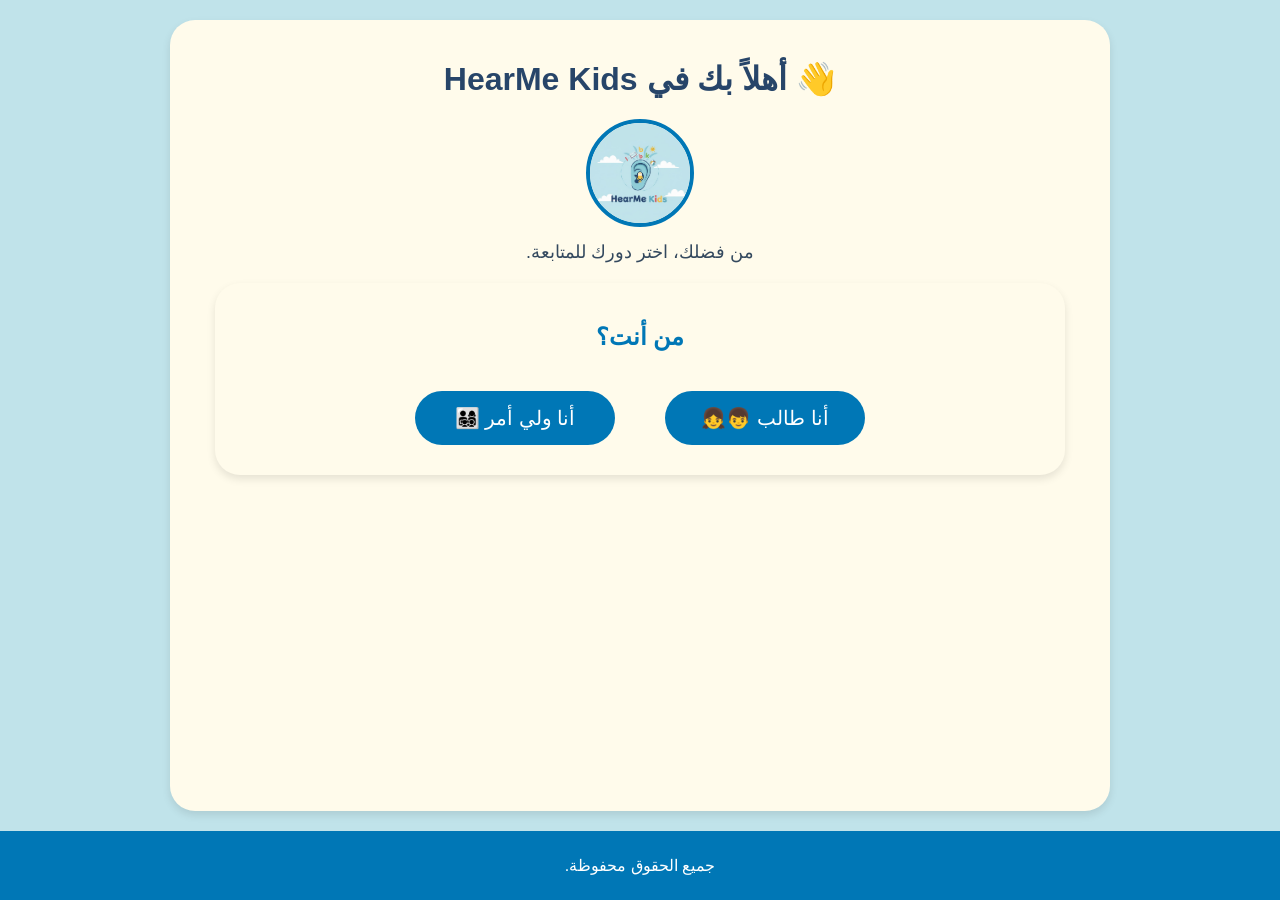
<file: index.html>
<!doctype html>
<html lang="ar" dir="rtl">
<head>
  <meta charset="utf-8">
  <meta name="viewport" content="width=device-width,initial-scale=1">
  <title>الرئيسية - HearMe Kids</title>
  <link rel="stylesheet" href="style.css">
</head>
<body>
  <aside class="sidebar" id="sidebar">
    <div class="sidebar-header"><h3>القائمة</h3></div>
    <nav>
      <a href="#">الرئيسية</a>
      <a href="#">مستوياتي</a>
      <a href="#">الإعدادات</a>
    </nav>
  </aside>

  <nav class="sidebar">
    <div class="sidebar-header">HearMe Kids</div>
    <a href="main.html" class="sidebar-item">🏠 الرئيسية</a>
    <a href="coins.html" class="sidebar-item">💰 الكوينز</a>
    <hr class="sidebar-separator">
    <div class="sidebar-group-title">👤 إدارة الحسابات</div>
    <a href="account_switcher.html" class="sidebar-item">👨‍👩‍👧‍👦 تبديل الأبناء</a>
    <a href="#" id="parent-login-link" class="sidebar-item">🔑 دخول الولي</a>
    <a href="settings.html" class="sidebar-item">⚙️ الإعدادات</a>
    <hr class="sidebar-separator">
    <a href="#" id="logout-student-link" class="sidebar-item logout-btn">🚪 تسجيل خروج الطالب</a>
  </nav>

  <main class="page-wrapper" id="content">
    <h1>مرحباً بك في صفحة الرئيسية!</h1>
    <img src="logo.jpg" alt="وصف للصورة" class="logo-container">
    <p>تم تسجيل الدخول بنجاح. يمكنك استخدام القائمة الجانبية للتنقل.</p>

    <section>
      <h2>ابدأ اللعب</h2>
      <a href="game.html"><button>ابدأ التحدي</button></a>
    </section>

    <footer>
      <p>© 2025 HearMe Kids. جميع الحقوق محفوظة.</p>
    </footer>
  </main>

  <script src="script.js"></script>
  <script src="sounds.js"></script>
</body>
</html>
</file>
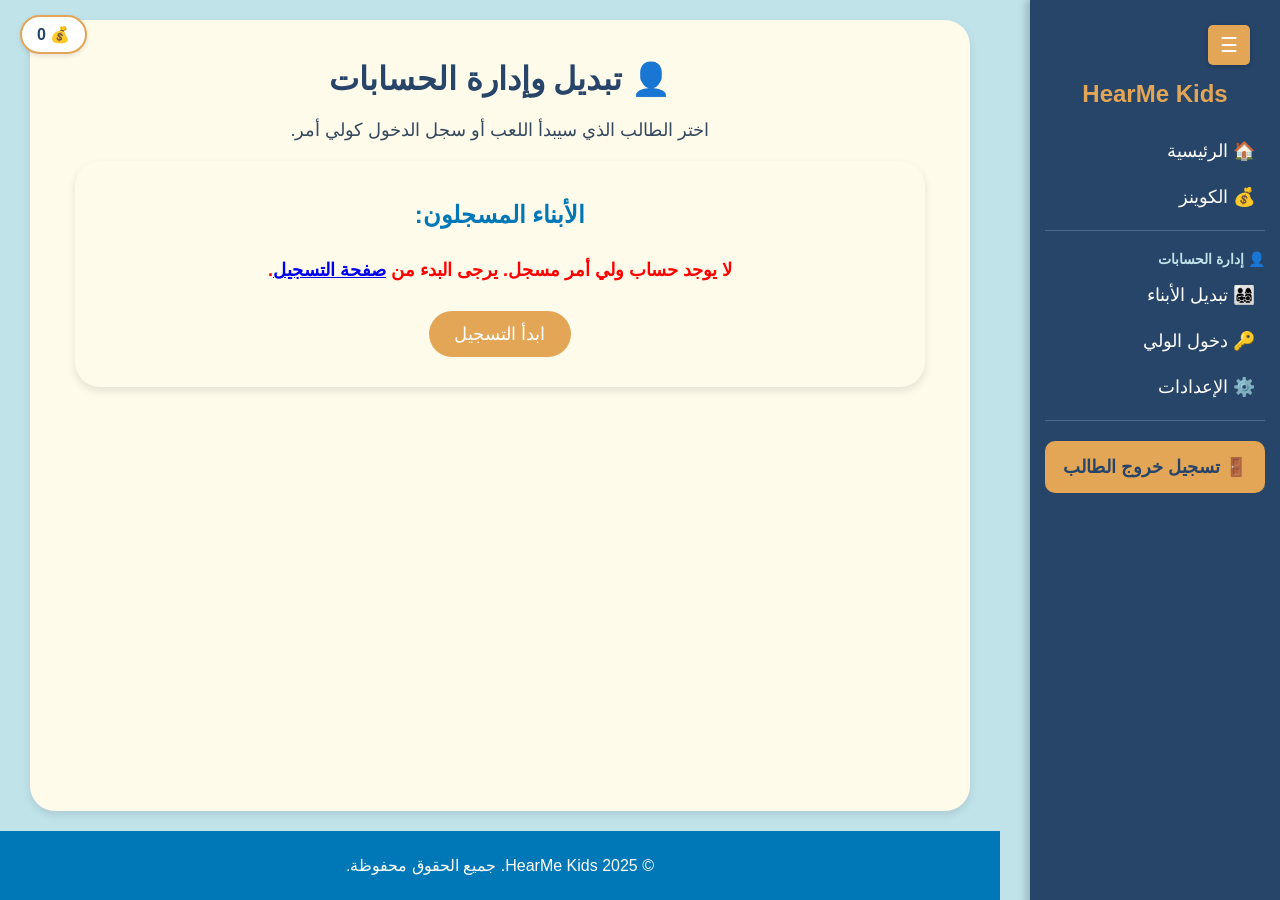
<file: account_switcher.html>
<!DOCTYPE html>
<html lang="ar">
<head>
    <meta charset="UTF-8">
    <meta name="viewport" content="width=device-width, initial-scale=1.0">
    <title>تبديل الحسابات - HearMe Kids</title>
    <link rel="stylesheet" href="style.css">
</head>
<body>
    

    <nav class="sidebar">
        <div class="sidebar-header">HearMe Kids</div>
        <a href="main.html" class="sidebar-item">🏠 الرئيسية</a>
        <a href="coins.html" class="sidebar-item">💰 الكوينز</a>
        
        <hr class="sidebar-separator">
        
        <div class="sidebar-group-title">👤 إدارة الحسابات</div>
        <a href="account_switcher.html" class="sidebar-item">👨‍👩‍👧‍👦 تبديل الأبناء</a> 
        <a href="#" id="parent-login-link" class="sidebar-item">🔑 دخول الولي</a> 
        <a href="settings.html" class="sidebar-item">⚙️ الإعدادات</a> 
        
        <hr class="sidebar-separator">
        
        <a href="#" id="logout-student-link" class="sidebar-item logout-btn">🚪 تسجيل خروج الطالب</a> 

    </nav>

    <div class="page-wrapper">
        <main>
            <h1>👤 تبديل وإدارة الحسابات</h1>
            <p>اختر الطالب الذي سيبدأ اللعب أو سجل الدخول كولي أمر.</p>

            <section>
                <h2>الأبناء المسجلون:</h2>
                <div id="student-list" class="grid-list">
                    <p id="loading-msg">جاري تحميل بيانات الأبناء...</p>
                </div>
                <button id="add-student-btn" onclick="window.location.href='login.html'" style="margin-top: 20px;">+ إضافة طالب جديد</button>
            </section>

            <section id="parent-login-area" class="hidden" style="border: 2px solid #0077b6; padding: 20px; border-radius: 15px;">
                <h2>🔐 الدخول كولي أمر</h2>
                <p>لإدارة الحسابات أو مسح البيانات، يرجى إدخال كلمة المرور الأبوية.</p>
                <form id="parent-login-form">
                    <div class="field" style="max-width: 300px; margin: 20px auto;">
                        <label for="parent-pass-input">كلمة المرور الأبوية</label>
                        <input type="password" id="parent-pass-input" required>
                    </div>
                    <button type="submit">تسجيل الدخول</button>
                    <p id="login-error-msg" style="color: red; margin-top: 10px;"></p>
                </form>
            </section>
            
        </main>

        <footer>
            <p>© 2025 HearMe Kids. جميع الحقوق محفوظة.</p>
        </footer>
    </div>

    <script src="script.js"></script> 
    <script src="account_switcher.js"></script>
    <script src="sounds.js"></script>
 
</body>
</html>
</file>
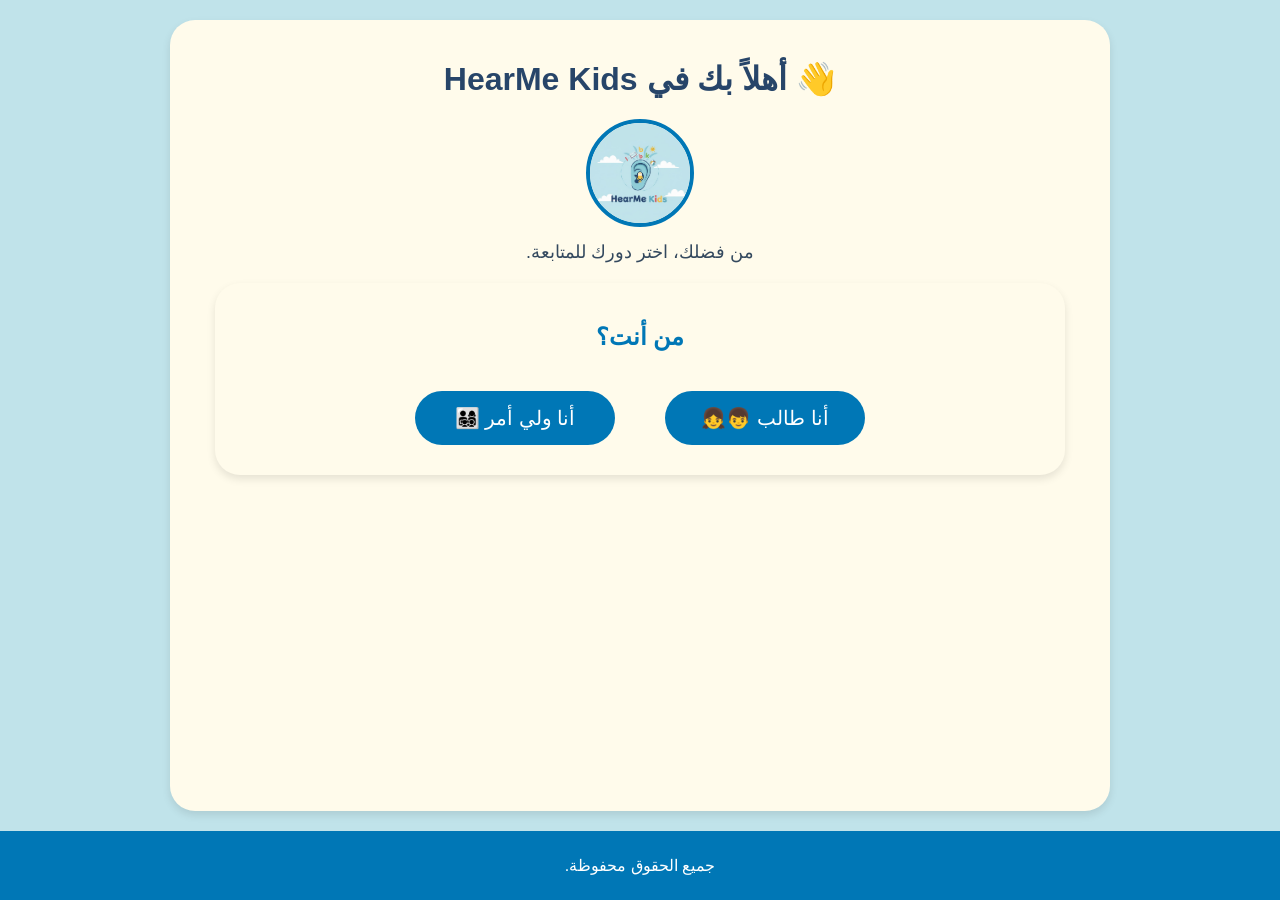
<file: coins.html>
<!DOCTYPE html>
<html lang="ar">
<head>
    <meta charset="UTF-8">
    <meta name="viewport" content="width=device-width, initial-scale=1.0">
    <title>محفظة الكوينز - HearMe Kids</title>
    <link rel="stylesheet" href="style.css">
    <link href="https://fonts.googleapis.com/css2?family=Cairo:wght@400;700&display=swap" rel="stylesheet">
</head>
<body>
    

    <nav class="sidebar">
        <div class="sidebar-header">HearMe Kids</div>
        <a href="main.html" class="sidebar-item">🏠 الرئيسية</a>
        <a href="coins.html" class="sidebar-item">💰 الكوينز</a>
        
        <hr class="sidebar-separator">
        
        <div class="sidebar-group-title">👤 إدارة الحسابات</div>
        <a href="account_switcher.html" class="sidebar-item">👨‍👩‍👧‍👦 تبديل الأبناء</a> 
        <a href="#" id="parent-login-link" class="sidebar-item">🔑 دخول الولي</a> 
        <a href="settings.html" class="sidebar-item">⚙️ الإعدادات</a> 
        
        <hr class="sidebar-separator">
        
        <a href="#" id="logout-student-link" class="sidebar-item logout-btn">🚪 تسجيل خروج الطالب</a> 
    </nav>

    <div class="page-wrapper">
        <main>
            <h1>💰 رصيد المكافآت</h1>
            <p>مرحباً يا بطل/ة <span id="student-name-header" style="color: #274569; font-weight: bold;"></span>!</p>

            <section style="background: linear-gradient(135deg, #FFF9E1 0%, #FFEFBA 100%); border: 3px solid #E3A656;">
                <h2 style="color: #274569;">رصيدك الحالي هو:</h2>
                <div style="font-size: 60px; margin: 20px 0;">
                    ⭐ <span id="total-coins">0</span>
                </div>
                <p>كلما تعلمت كلمات أكثر، زادت نجومك!</p>
            </section>

            <section>
                <h2>📚 كلمات قمت بجمعها</h2>
                <p style="font-size: 14px; color: #666;">اضغط على زر "اسمع" لمراجعة نطق الكلمة</p>
                
                <div id="words-container" class="grid-list" style="margin-top: 20px;">
                    <p id="empty-msg" class="hidden">لا يوجد كلمات في حقيبتك بعد، ابدأ اللعب الآن!</p>
                </div>
            </section>
        </main>

        <footer>
            <p>© 2025 HearMe Kids - رحلة تعلم ممتعة</p>
        </footer>
    </div>

    <script src="script.js"></script>
    <script src="coins.js"></script>
    <script src="sounds.js"></script>

</body>
</html>
</file>
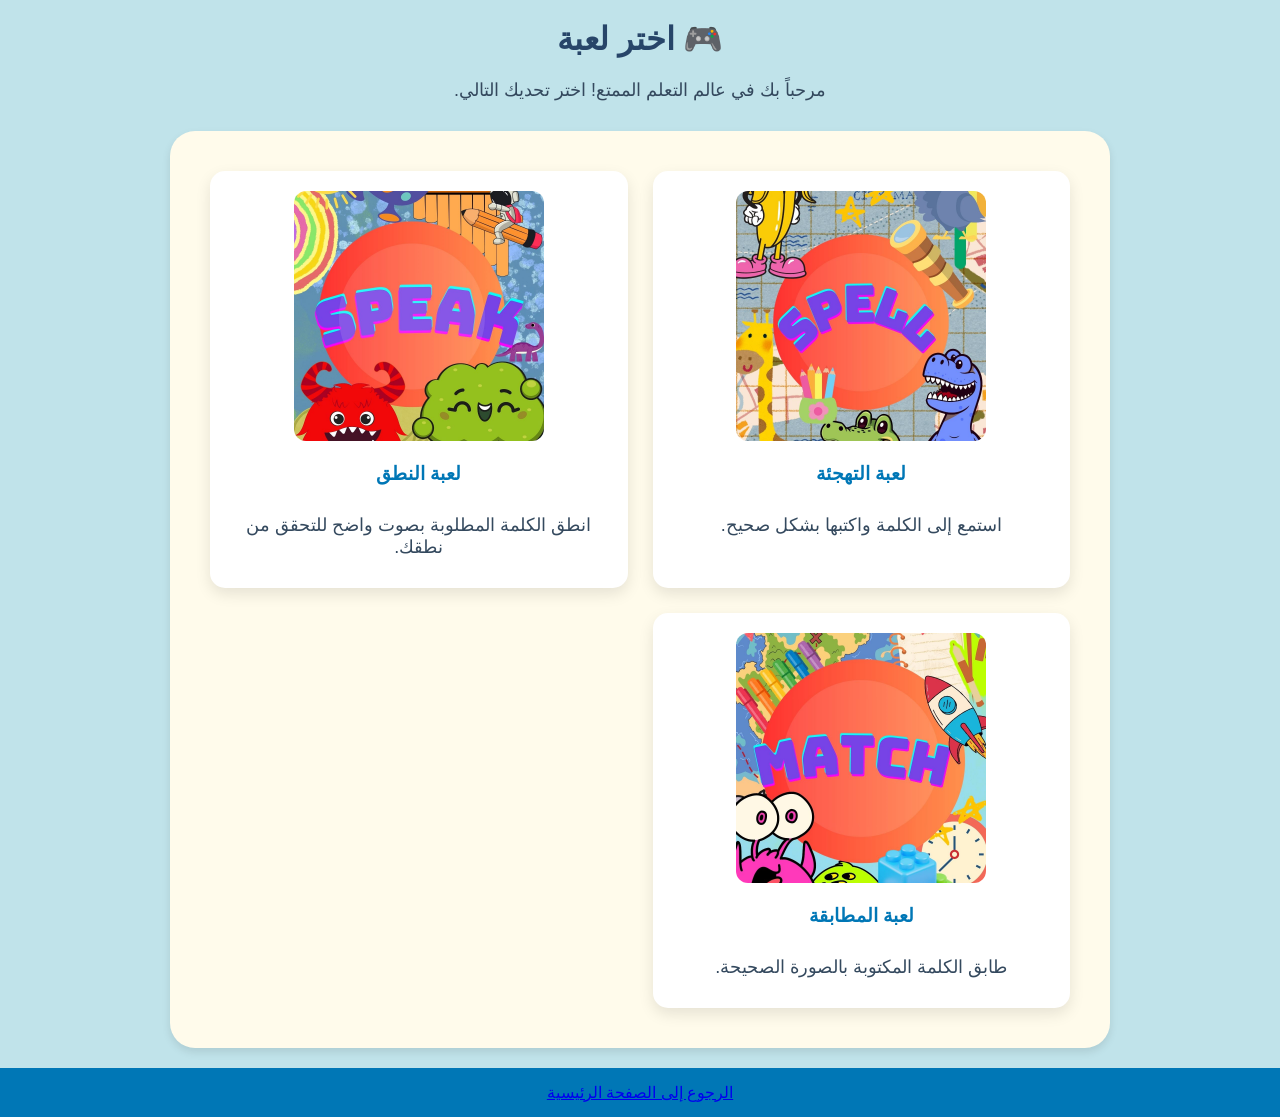
<file: game.html>
<!DOCTYPE html>
<html lang="ar">
<head>
    <meta charset="UTF-8">
    <meta name="viewport" content="width=device-width, initial-scale=1.0">
    <title>قائمة الألعاب - HearMe Kids</title>
    <link rel="stylesheet" href="style.css">
    <style>
        .game-grid {
            display: grid;
            grid-template-columns: repeat(auto-fit, minmax(280px, 1fr));
            gap: 25px;
            padding: 20px;
        }
        .game-card {
            background-color: #ffffff;
            border-radius: 15px;
            padding: 20px;
            box-shadow: 0 6px 15px rgba(0, 0, 0, 0.1);
            transition: transform 0.3s;
            text-decoration: none;
            color: #34495e;
            display: flex;
            flex-direction: column;
            align-items: center;
        }
        .game-card:hover {
            transform: translateY(-5px);
            box-shadow: 0 10px 20px rgba(0, 0, 0, 0.2);
        }
        .game-card h3 {
            color: #0077b6;
            margin-top: 10px;
        }
        .game-icon {
            font-size: 40px;
            margin-bottom: 5px;
        }
    </style>
</head>
<body>
    

    <header>
        <h1>🎮 اختر لعبة</h1>
        <p>مرحباً بك في عالم التعلم الممتع! اختر تحديك التالي.</p>
    </header>

    <main>
        <div class="game-grid">
            
            <a href="spelling.html" class="game-card">
    <img src="spell.jpg" class="game-image">
    <h3>لعبة التهجئة</h3>
    <p>استمع إلى الكلمة واكتبها بشكل صحيح.</p>
</a>

            
            <a href="speak.html" class="game-card">
    <img src="speak.jpg" class="game-image">
    <h3>لعبة النطق</h3>
    <p>انطق الكلمة المطلوبة بصوت واضح للتحقق من نطقك.</p>
</a>

            
            <a href="match.html" class="game-card">
    <img src="match.jpg" class="game-image">
    <h3>لعبة المطابقة</h3>
    <p>طابق الكلمة المكتوبة بالصورة الصحيحة.</p>
</a>


            </div>
    </main>

    <footer>
        <a href="main.html">الرجوع إلى الصفحة الرئيسية</a>
    </footer>
  <script src="sounds.js"></script>

</body>
</html>
</file>
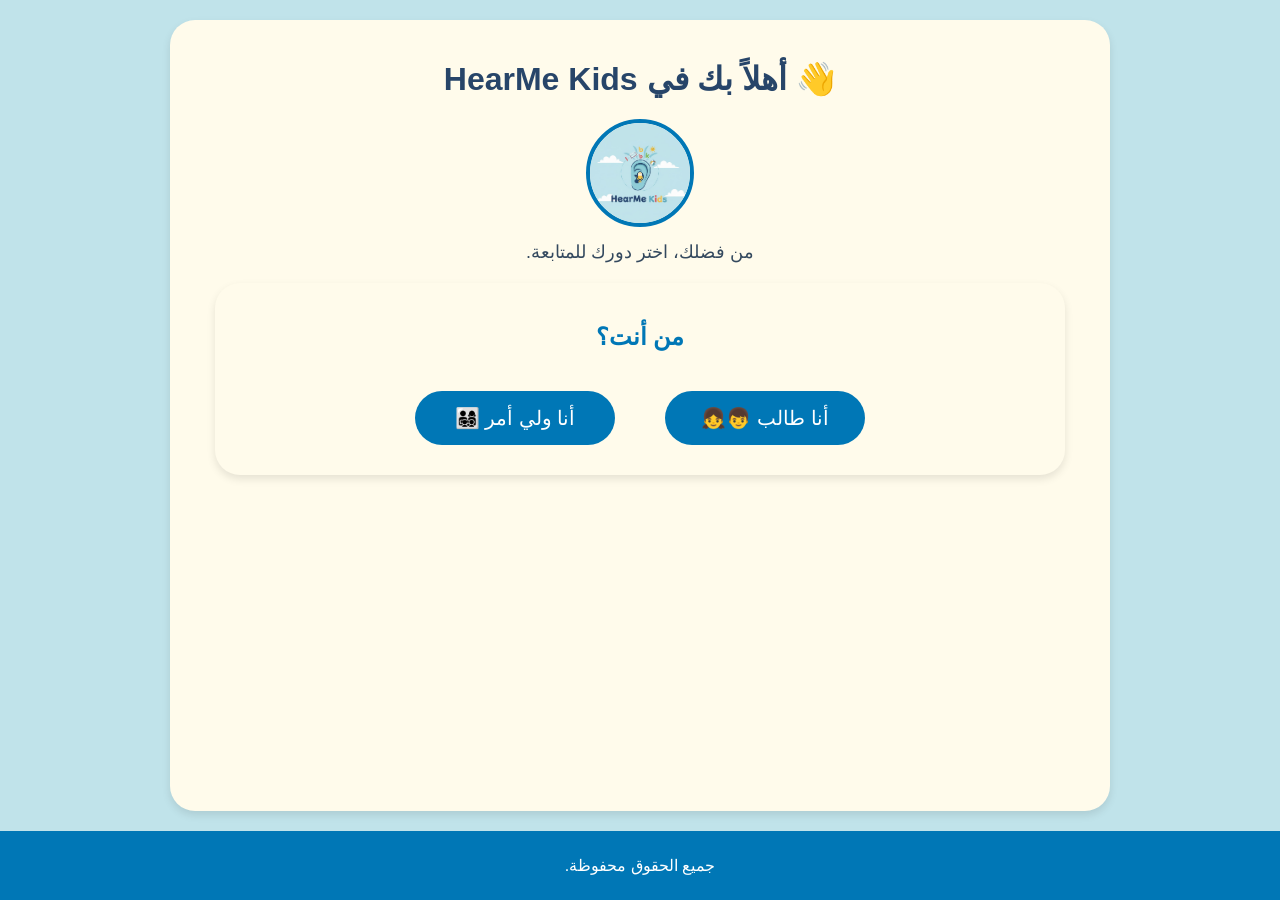
<file: login.html>
<!DOCTYPE html>
<html lang="ar">
<head>
    <meta charset="UTF-8">
    <meta name="viewport" content="width=device-width, initial-scale=1.0">
    <title>تسجيل الدخول - HearMe Kids</title>
    <link rel="stylesheet" href="style.css">
</head>
<body>
    

    <main id="login-container">
        <h1>👋 أهلاً بك في HearMe Kids</h1>

        <img 
    src="logo.jpg" 
    alt="logan image" 
    class="avatar-image">
        <p>من فضلك، اختر دورك للمتابعة.</p>

        <section id="role-selection" class="login-screen">
            <h2>من أنت؟</h2>
            <div class="selection-buttons">
                <button id="student-btn" class="role-btn">أنا طالب 👦👧</button>
                <button id="parent-btn" class="role-btn">أنا ولي أمر 👨‍👩‍👧‍👦</button>
            </div>
        </section>

        <section id="student-message" class="login-screen hidden">
            <h2 style="color: #E3A656;">💡 ملاحظة هامة!</h2>
            <p style="font-size: 20px; font-weight: bold;">
                من فضلك، اطلب من أحد الوالدين أو ولي الأمر إعداد حساب لك على HearMe Kids.
            </p>
            <p>
                هذا يضمن لك تجربة تعليمية آمنة ومناسبة لسنك.
            </p>
            <button id="back-from-student-btn" class="btn-secondary" style="margin-top: 20px;">
                ↩️ الرجوع لاختيار الدور
            </button>
        </section>

        <section id="parent-form" class="login-screen hidden">
            <h2>أهلاً بك أيها الوالد/الولي 👋</h2>
            <p>قبل السماح لطفلك باستكشاف عالم هيرمي كيدز الممتع، **يرجى ملء البيانات التالية لإعداد حساب**.</p>
            
            <form id="parent-registration-form">
                <div class="field">
                    <label for="parent-name">اسم الولي (للتذكير)</label>
                    <input type="text" id="parent-name" name="parent-name" placeholder="مثال: أحمد" required>
                </div>
                <div class="field">
                    <label for="parent-email">البريد الإلكتروني (اختياري)</label>
                    <input type="email" id="parent-email" name="parent-email" placeholder="لإرسال التقارير (اختياري)">
                </div>
                <div class="field">
                    <label for="parent-password">كلمة مرور الأمان (للقفل الأبوي)</label>
                    <input type="password" id="parent-password" name="parent-password" placeholder="اختر كلمة مرور قوية" required minlength="4">
                </div>
                
                <button type="submit" id="parent-next-btn" style="margin-top: 25px;">
                    التالي (التحقق من العمر)
                </button>
            </form>
            <button id="back-from-parent-form-btn" class="btn-secondary" style="margin-top: 15px;">
                ↩️ الرجوع لاختيار الدور
            </button>
        </section>

        <section id="parent-verification" class="login-screen hidden">
            <h2>مرحباً! التحقق الأبوي</h2>
            <p style="font-size: 18px;">
                يرجى إدخال **سنة ميلادك** (الوالد/الولي) للتحقق من أنك شخص بالغ.
            </p>
            
            <form id="verification-form">
                <div class="field" style="max-width: 300px; margin: 20px auto;">
                    <label for="birth-year">سنة الميلاد (مثال: 1985)</label>
                    <input type="number" id="birth-year" name="birth-year" required min="1900" max="2015">
                </div>
                
                <button type="submit" id="verify-btn">
                    تأكيد
                </button>
            </form>
            <button id="back-from-verification-btn" class="btn-secondary" style="margin-top: 15px;">
                ↩️ العودة
            </button>
        </section>

        <section id="features-video" class="login-screen hidden">
            <h2>شاهد ما ينتظر طفلك! 🚀</h2>
            <p>قبل إعداد الحساب، شاهد هذا الفيديو القصير لترى أهم المميزات التعليمية التي سيستفيد منها طفلك:</p>
            
            <video
  controls
  style="
    width:100%;
    max-width:560px;
    border-radius:12px;
    box-shadow:0 10px 25px rgba(0,0,0,.15);
  ">
  <source src="arbicvideo.mp4" type="video/mp4">
</video>
            
            <p style="font-weight: bold; margin-top: 30px;">هل أنت جاهز للبدء وإعداد حساب لطفلك؟</p>
            
            <div class="actions">
                <button id="continue-btn" class="role-btn">أكمل الإعداد (التالي)</button>
                <button id="back-from-video-btn" class="btn-secondary">↩️ الرجوع (لا أرغب الآن)</button>
            </div>
        </section>


        <section id="student-details" class="login-screen hidden">
            <h2>إعداد حساب الطالب</h2>
            <p>من فضلك أدخل بيانات طفلك لتخصيص تجربته التعليمية:</p>
            
            <form id="student-details-form">
                <div class="field">
                    <label for="student-name">اسم الطالب/ة (سيظهر له)</label>
                    <input type="text" id="student-name" name="student-name" placeholder="مثال: سارة" required>
                </div>
                <div class="field">
                    <label for="student-age">العمر (بالسنوات)</label>
                    <input type="number" id="student-age" name="student-age" placeholder="مثال: 8" required min="3" max="14">
                </div>
                <div class="field">
                    <label for="student-grade">الصف الدراسي (اختياري)</label>
                    <select id="student-grade" name="student-grade">
                        <option value="">غير محدد</option>
                        <option value="kg1">روضة 1</option>
                        <option value="kg2">روضة 2</option>
                        <option value="grade1">الصف الأول</option>
                        <option value="grade2">الصف الثاني</option>
                        <option value="grade3">الصف الثالث</option>
                        <option value="grade4">الصف الرابع</option>
                        <option value="grade5">الصف الخامس</option>
                        <option value="grade6">الصف السادس</option>
                        <option value="middle">المرحلة الإعدادية</option>
                    </select>
                </div>
                
                <button type="submit" id="finish-registration-btn" style="margin-top: 25px;">
                    ابدأ اللعب الآن! 🎉
                </button>
            </form>
            <button id="back-from-student-details-btn" class="btn-secondary" style="margin-top: 15px;">
                ↩️ العودة للفيديو
            </button>
        </section>


    </main>

    <footer>
        <p>جميع الحقوق محفوظة.</p>
    </footer>
    
    <script src="logan.js"></script>
    <script src="sounds.js"></script>

</body>
</html>
</file>
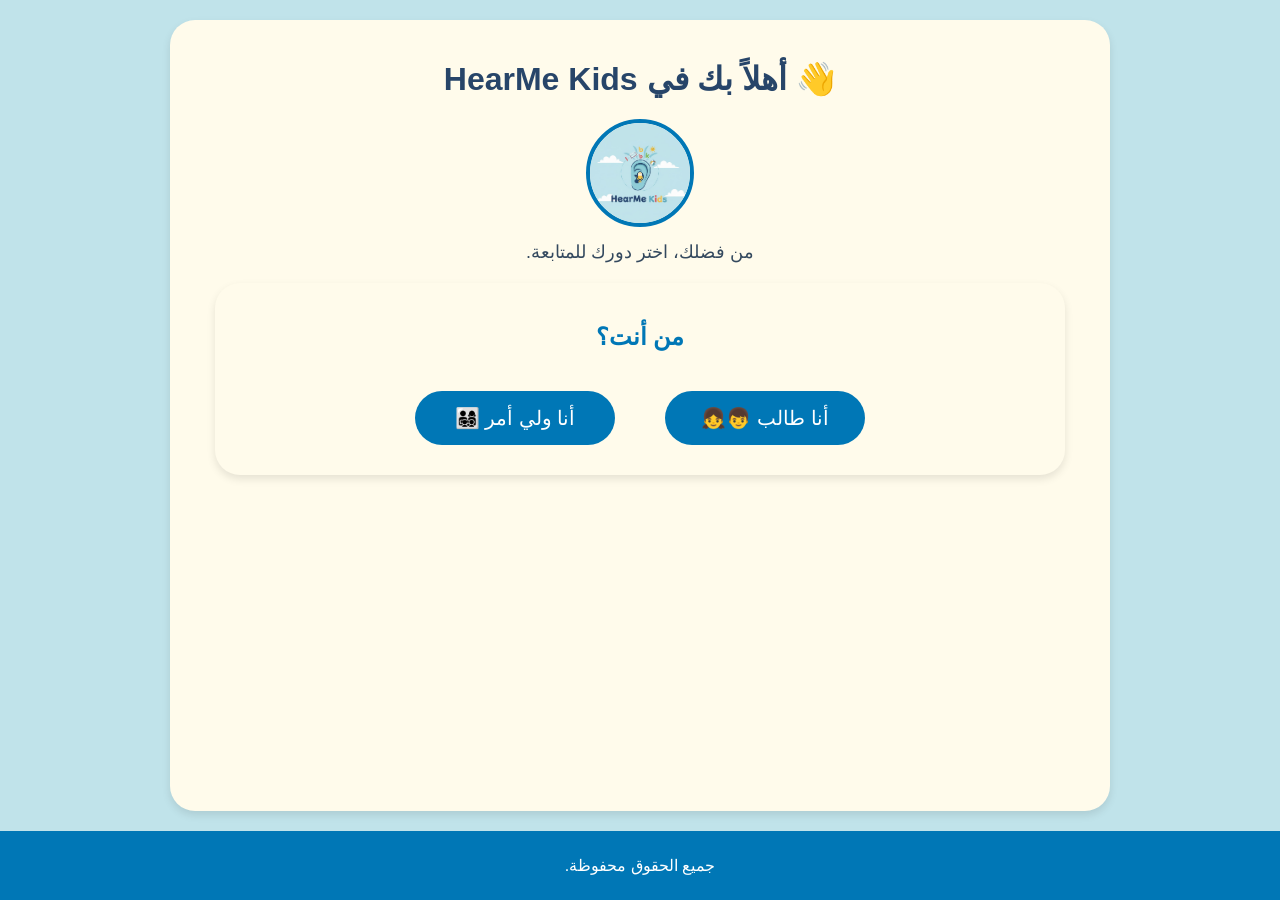
<file: main.html>
<!DOCTYPE html>
<html lang="ar">
<head>
    <meta charset="UTF-8">
    <meta name="viewport" content="width=device-width, initial-scale=1.0">
    <title>الرئيسية - HearMe Kids</title>
    <link rel="stylesheet" href="style.css">
</head>
<body>
    

    
    <!-- تأكد أن العنصر هنا هو nav وليس aside -->
    <nav class="sidebar">
        <div class="sidebar-header">HearMe Kids</div>
        <a href="main.html" class="sidebar-item">🏠 الرئيسية</a>
        <a href="coins.html" class="sidebar-item">💰 الكوينز</a>
        
        <hr class="sidebar-separator">
        
        <div class="sidebar-group-title">👤 إدارة الحسابات</div>
        <a href="account_switcher.html" class="sidebar-item">👨‍👩‍👧‍👦 تبديل الأبناء</a> 
        <a href="#" id="parent-login-link" class="sidebar-item">🔑 دخول الولي</a> 
        <a href="settings.html" class="sidebar-item">⚙️ الإعدادات</a> 
        
        <hr class="sidebar-separator">
        
        <a href="#" id="logout-student-link" class="sidebar-item logout-btn">🚪 تسجيل خروج الطالب</a> 

    </nav>
    
    <div class="page-wrapper">
        <main>
            <h1>مرحباً بك في صفحة الرئيسية!</h1>
            <img src="logo.jpg" alt="وصف للصورة" class="logo-container">
            <p>تم تسجيل الدخول بنجاح. يمكنك استخدام القائمة الجانبية للتنقل.</p>
            
            <section>
                <h2>ابدأ اللعب</h2>
                <a href="game.html"><button>ابدأ التحدي</button></a>
            </section>
        </main>

        <div>
        <footer>
            <p>© 2025 HearMe Kids omar alsayed جميع الحقوق محفوظة.</p>
        </footer>
    </div>
    
    <script src="script.js"></script> </body>
    <script src="sounds.js"></script>

</body>

</html>
</file>
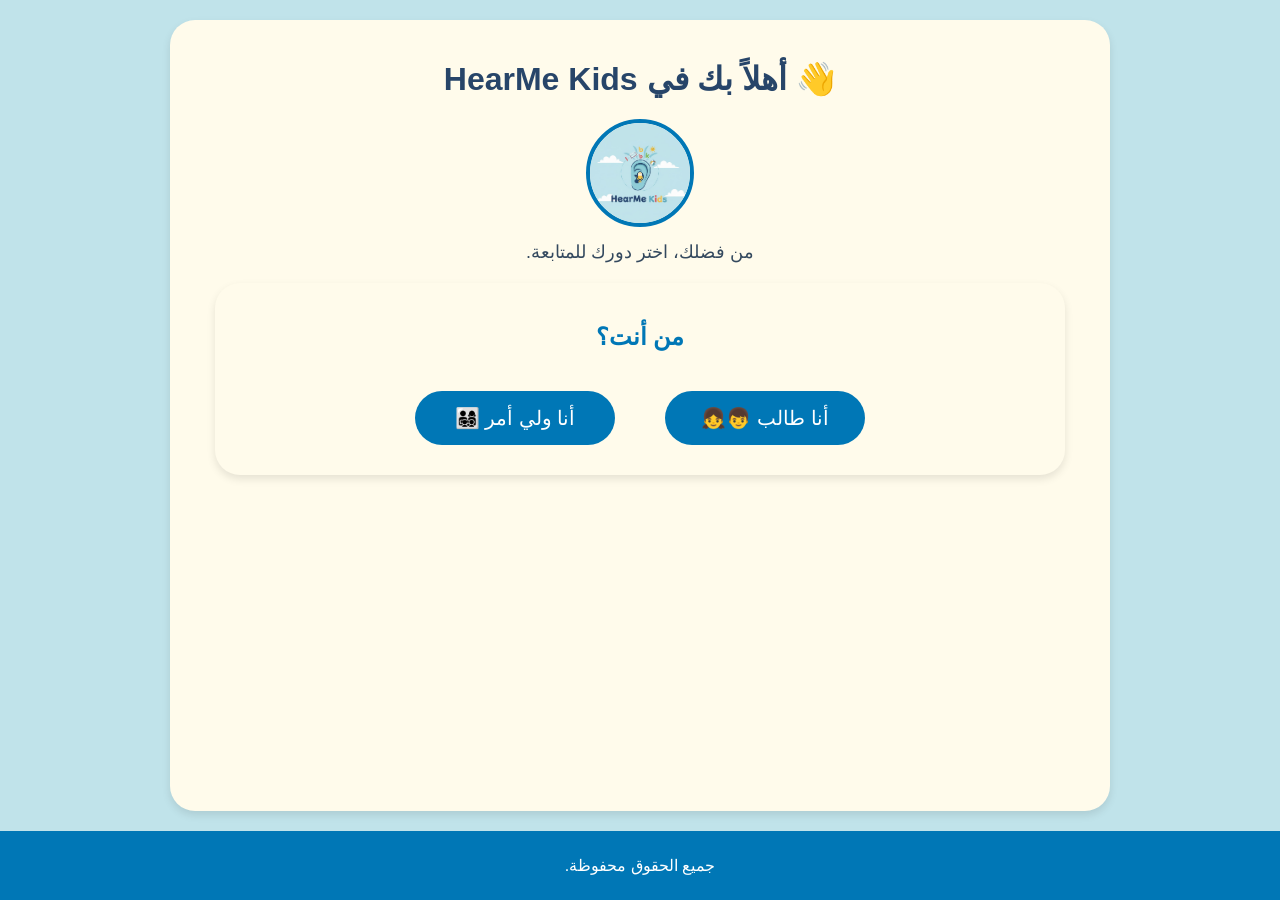
<file: match.html>
<!DOCTYPE html>
<html lang="ar" dir="rtl">
<head>
  <meta charset="UTF-8">
  <meta name="viewport" content="width=device-width, initial-scale=1.0">
  <title>لعبة مطابقة الكلمات</title>
  <link rel="stylesheet" href="style.css">
</head>
<body>

  <header>
    <h1>لعبة مطابقة الكلمات</h1>
    <p>طابق الكلمة مع الصورة الصحيحة</p>
  </header>

  <main>
    <section>
      <h2>اختر الصورة الصحيحة لكل كلمة</h2>

      <!-- فيديو تمهيدي -->
      <div id="video-container">
        <video id="intro-video" width="100" autoplay muted>
          <source src="omar.mp4" type="video/mp4">
        </video>
        <p id="video-text">اهلا انا عمر يلا نلعب سوا اللعبة سهلة وممتعة متقلقش</p>
      </div>

      <div id="game-area">
        <p id="challenge-word">الصورة هتظهر هنا قريب</p>
      </div>

      <div id="result"></div>

      <button type="button" id="startGame">ابدأ اللعبة</button>
    </section>
  </main>

  <footer>
    <a href="game.html">الرجوع الى قائمة الألعاب الرئيسية</a>
  </footer>

  <script src="script.js"></script>
  <script src="match.js"></script>
</body>
</html>
</file>
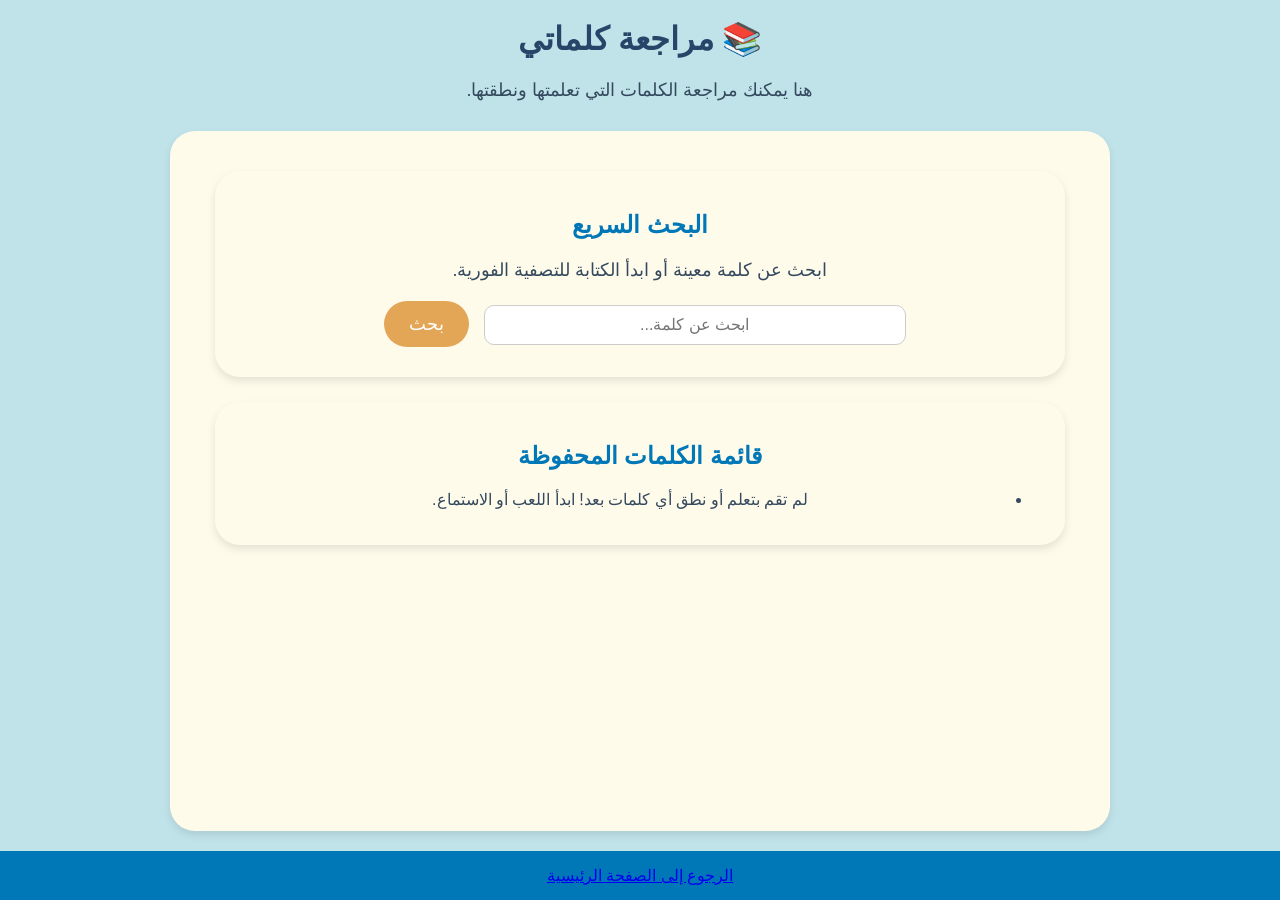
<file: review.html>
<!DOCTYPE html>
<html lang="ar">
<head>
    <meta charset="UTF-8">
    <meta name="viewport" content="width=device-width, initial-scale=1.0">
    <title>مراجعة كلماتي - HearMe Kids</title>
    <link rel="stylesheet" href="style.css">
</head>
<body>
    

    <header>
        <h1>📚 مراجعة كلماتي</h1>
        <p>هنا يمكنك مراجعة الكلمات التي تعلمتها ونطقتها.</p>
    </header>

    <main>
        <section>
            <h2>البحث السريع</h2>
            <p>ابحث عن كلمة معينة أو ابدأ الكتابة للتصفية الفورية.</p>
            
            <div class="search-container">
                <input type="text" id="search-word" placeholder="ابحث عن كلمة...">
                <button type="button" id="search-btn">بحث</button>
            </div>
             
        </section>

        <section>
            <h2>قائمة الكلمات المحفوظة</h2>
            <div id="word-list-container">
                <ul id="reviewed-words">
                    <li>(سيتم تحميل الكلمات التي تم نطقها أو تعلمها...)</li>
                </ul>
            </div>
            
            <button type="button" id="clear-list-btn" class="btn-secondary">مسح قائمة الكلمات</button>
        </section>
    </main>

    <footer>
        <a href="main.html">الرجوع إلى الصفحة الرئيسية</a>
    </footer>
    <script src="review.js"></script>
    <script src="sounds.js"></script>

</body>
</html>
</file>
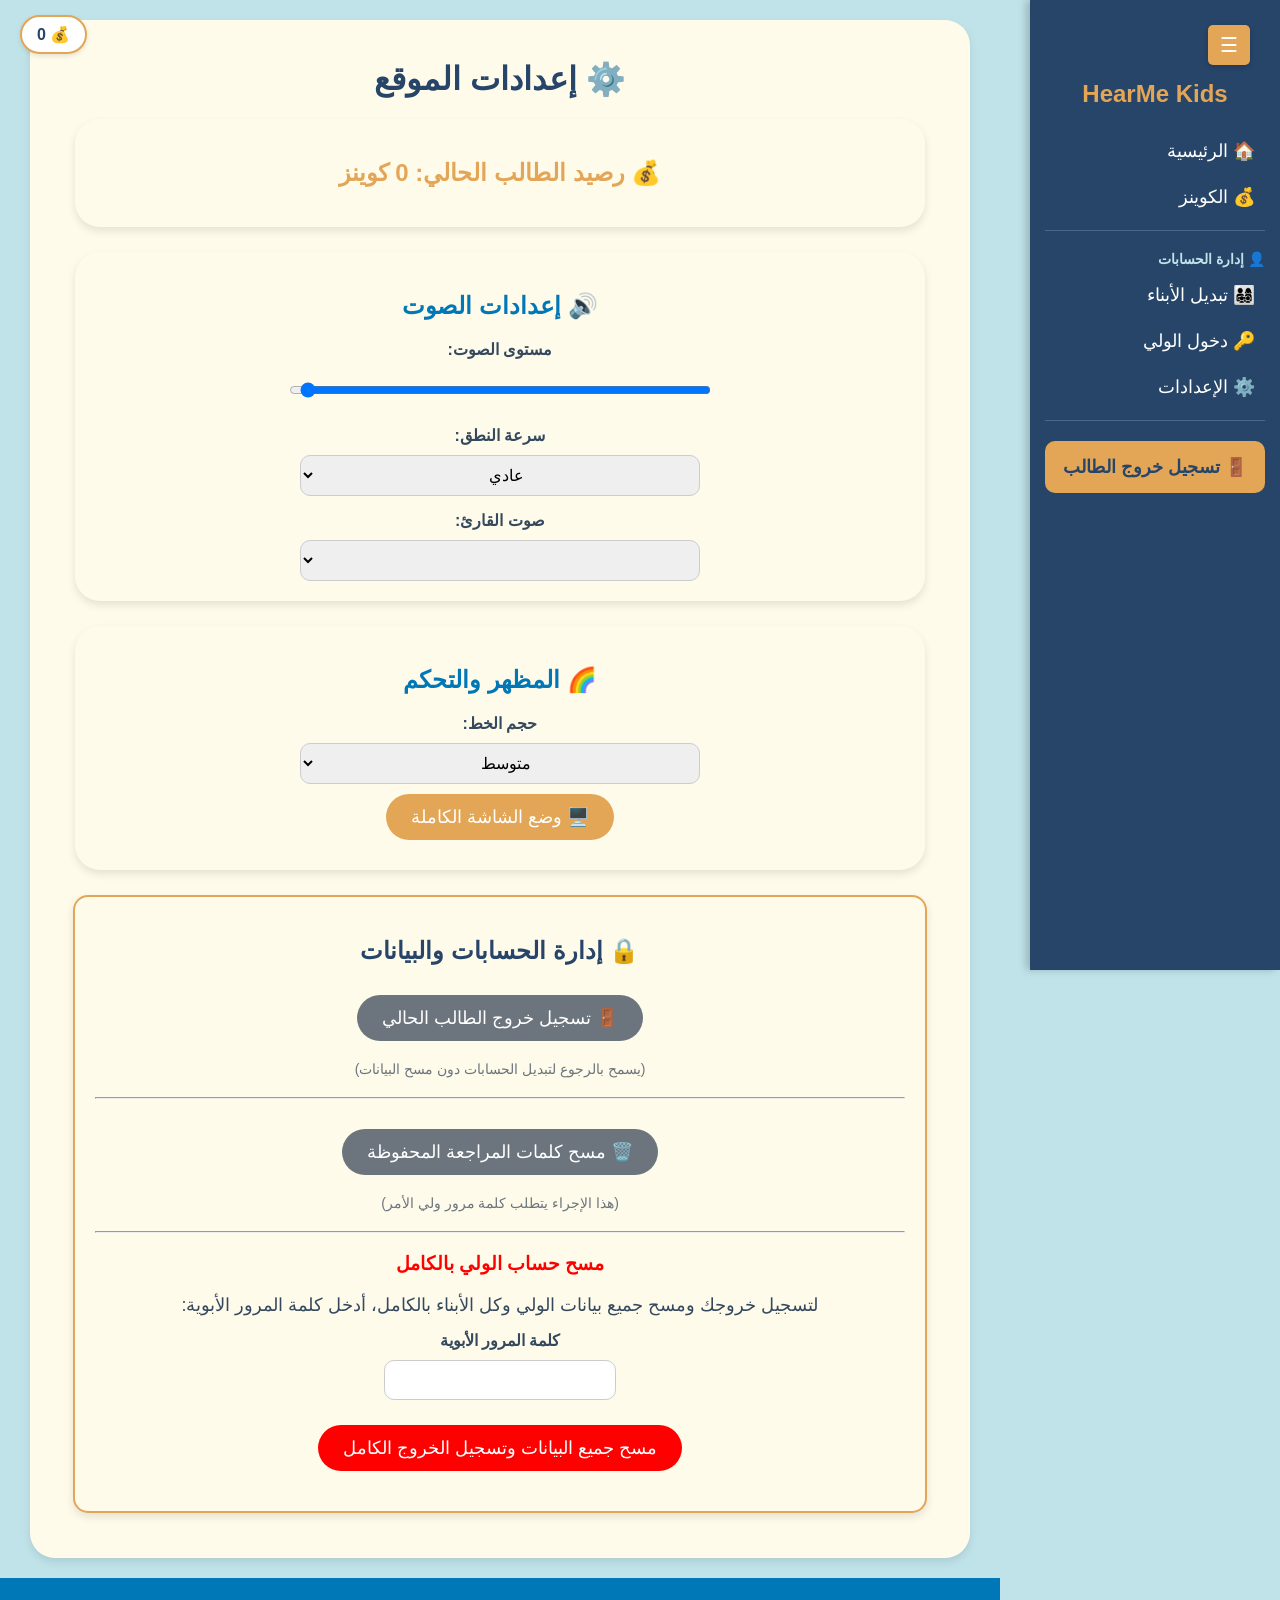
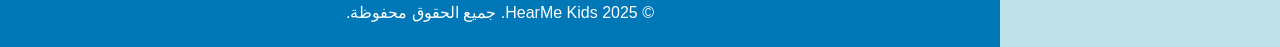
<file: settings.html>
<!DOCTYPE html>
<html lang="ar">
<head>
    <meta charset="UTF-8">
    <meta name="viewport" content="width=device-width, initial-scale=1.0">
    <title>الإعدادات - HearMe Kids</title>
    <link rel="stylesheet" href="style.css">
    <script src="motivation.js"></script>


</head>
<body>
    

    <nav class="sidebar">
        <div class="sidebar-header">HearMe Kids</div>
        <a href="main.html" class="sidebar-item">🏠 الرئيسية</a>
        <a href="coins.html" class="sidebar-item">💰 الكوينز</a>
        
        <hr class="sidebar-separator">
        
        <div class="sidebar-group-title">👤 إدارة الحسابات</div>
        <a href="account_switcher.html" class="sidebar-item">👨‍👩‍👧‍👦 تبديل الأبناء</a> 
        <a href="#" id="parent-login-link" class="sidebar-item">🔑 دخول الولي</a> 
        <a href="settings.html" class="sidebar-item">⚙️ الإعدادات</a> 
        
        <hr class="sidebar-separator">
        
        <a href="#" id="logout-student-link" class="sidebar-item logout-btn">🚪 تسجيل خروج الطالب</a> 

    </nav>

    <div class="page-wrapper">
        <main>
            <h1>⚙️ إعدادات الموقع</h1>

            <section>
                <h2 style="color: #E3A656;">💰 رصيد الطالب الحالي: <span id="current-coins">0</span> كوينز</h2>
            </section>

            <section>
                <h2>🔊 إعدادات الصوت</h2>
                
                <div class="field">
                    <label for="volume-slider">مستوى الصوت:</label>
                    <input type="range" id="volume-slider" min="0" max="1" step="0.1" value="1.0">
                </div>

                <div class="field">
                    <label for="speech-rate">سرعة النطق:</label>
                    <select id="speech-rate">
                        <option value="0.7">بطيء</option>
                        <option value="1.0" selected>عادي</option>
                        <option value="1.3">سريع</option>
                    </select>
                </div>
                
                <div class="field">
                    <label for="voice-select">صوت القارئ:</label>
                    <select id="voice-select">
                        <option>جار التحميل...</option>
                    </select>
                </div>
            </section>

            <section>
                <h2>🌈 المظهر والتحكم</h2>
                
                <div class="field">
                    <label for="font-size-select">حجم الخط:</label>
                    <select id="font-size-select">
                        <option value="small">صغير</option>
                        <option value="medium" selected>متوسط</option>
                        <option value="large">كبير</option>
                    </select>
                </div>
                
                <button id="toggle-fullscreen">🖥️ وضع الشاشة الكاملة</button>
            </section>
            
            <section id="logout-management" style="background-color: #fffbeb; border: 2px solid #E3A656; padding: 20px; border-radius: 15px;">
                <h2 style="color: #274569;">🔒 إدارة الحسابات والبيانات</h2>
                
                <button id="logout-student-btn-sec" class="btn-secondary">🚪 تسجيل خروج الطالب الحالي</button>
                <p style="font-size: 14px; margin-top: 10px; color: #6c757d;">(يسمح بالرجوع لتبديل الحسابات دون مسح البيانات)</p>

                <hr style="margin: 20px 0;">

                <button id="clear-words-btn" class="btn-secondary" style="background-color: #6c757d;">🗑️ مسح كلمات المراجعة المحفوظة</button>
                <p style="font-size: 14px; color: #6c757d;">(هذا الإجراء يتطلب كلمة مرور ولي الأمر)</p>


                <hr style="margin: 20px 0;">

                <h3 style="color: red;">مسح حساب الولي بالكامل</h3>
                <p>لتسجيل خروجك ومسح جميع بيانات الولي وكل الأبناء بالكامل، أدخل كلمة المرور الأبوية:</p>
                <form id="parent-logout-form">
                    <div class="field" style="max-width: 300px; margin: 15px auto;">
                        <label for="parent-pass-logout">كلمة المرور الأبوية</label>
                        <input type="password" id="parent-pass-logout" required>
                    </div>
                    <button type="submit" style="background-color: red;">مسح جميع البيانات وتسجيل الخروج الكامل</button>
                    <p id="logout-error-msg" style="color: red; margin-top: 10px;"></p>
                </form>
            </section>
            
        </main>

        <footer>
            <p>© 2025 HearMe Kids. جميع الحقوق محفوظة.</p>
        </footer>
    </div>

    <script src="script.js"></script> 
    <script src="settings.js"></script>
    <script src="sounds.js"></script>
 
</body>
</html>
</file>
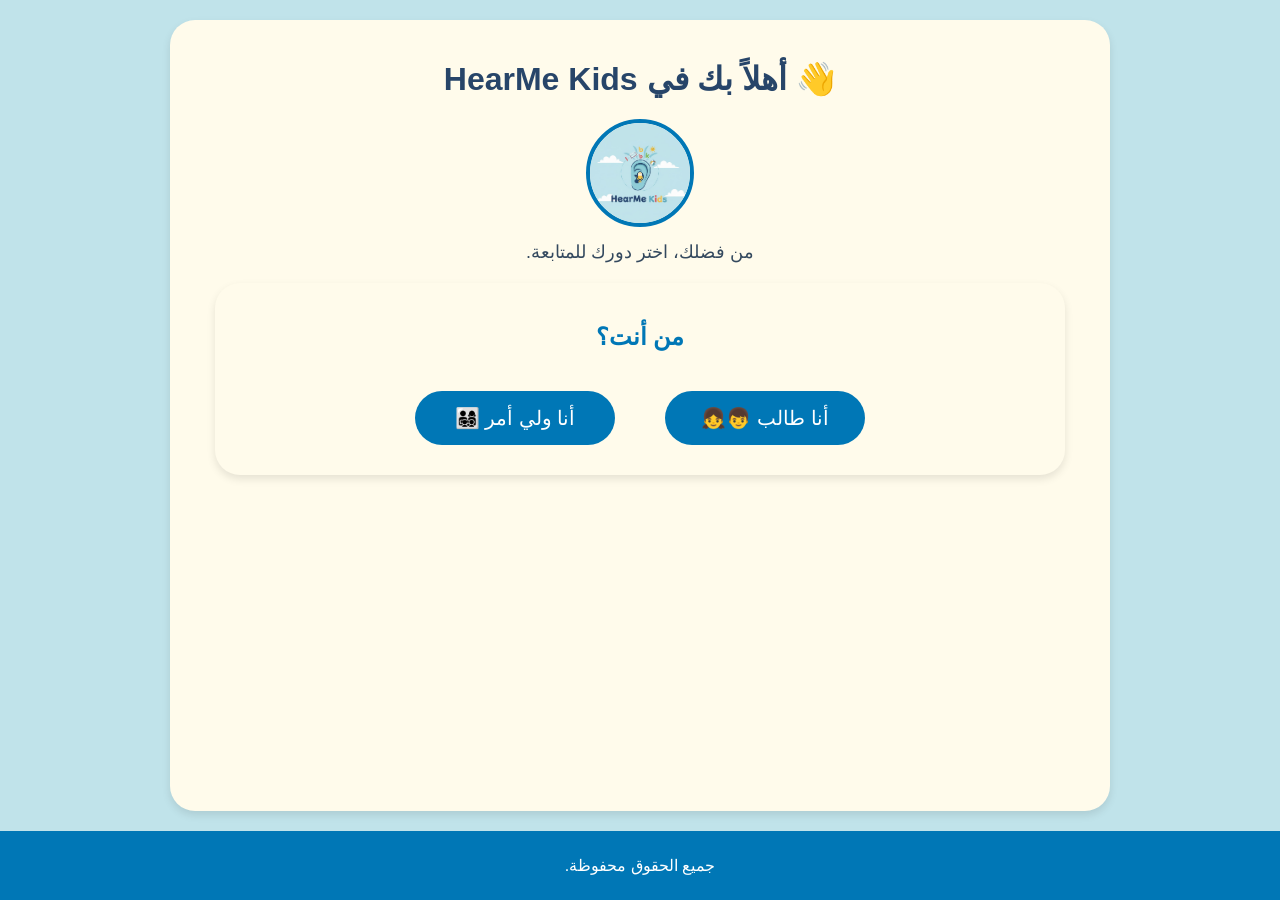
<file: speak.html>
<!DOCTYPE html>
<html lang="ar">
<head>
  <meta charset="UTF-8">
  <meta name="viewport" content="width=device-width, initial-scale=1.0">
  <title>لعبة نطق الكلمة</title>
  <link rel="stylesheet" href="style.css">
  <script src="motivation.js"></script>

</head>
<body>
<!-- Omar Character -->
<div id="omar-box">
    <span id="omar-message">اسمع الكلمة وقولها زي ما أنا بقولها 😊</span>
</div>


  <header>
    <h1>لعبة نطق الكلمة</h1>
    <p>استمع الكلمةوحاول نطقها بنفسك</p>
    </header>
  <main>
    <section>
      <button type="button" id="play-word">🔊 استمع للكلمة</button>
      <button type="button" id="start-speaking">🎤 ابدأ التحدث</button>
      <p id="spoken-word">هنا هيظهر كلامك بعد التسجيل</p>
      <button type="button" id="startGame">✅ تحقق من النطق</button>
      <script>
    attachToButton('startGame'); // يربط الصوت بالزر
</script>
    </section>
  </main>
  <footer>
    <a href="game.html">الرجوع الى قائمة الالعاب</a>
    </footer>
    <script src="script.js"></script>
    <script src="speak.js"></script>
    <script src="sounds.js"></script>

</body>
</html>
</file>
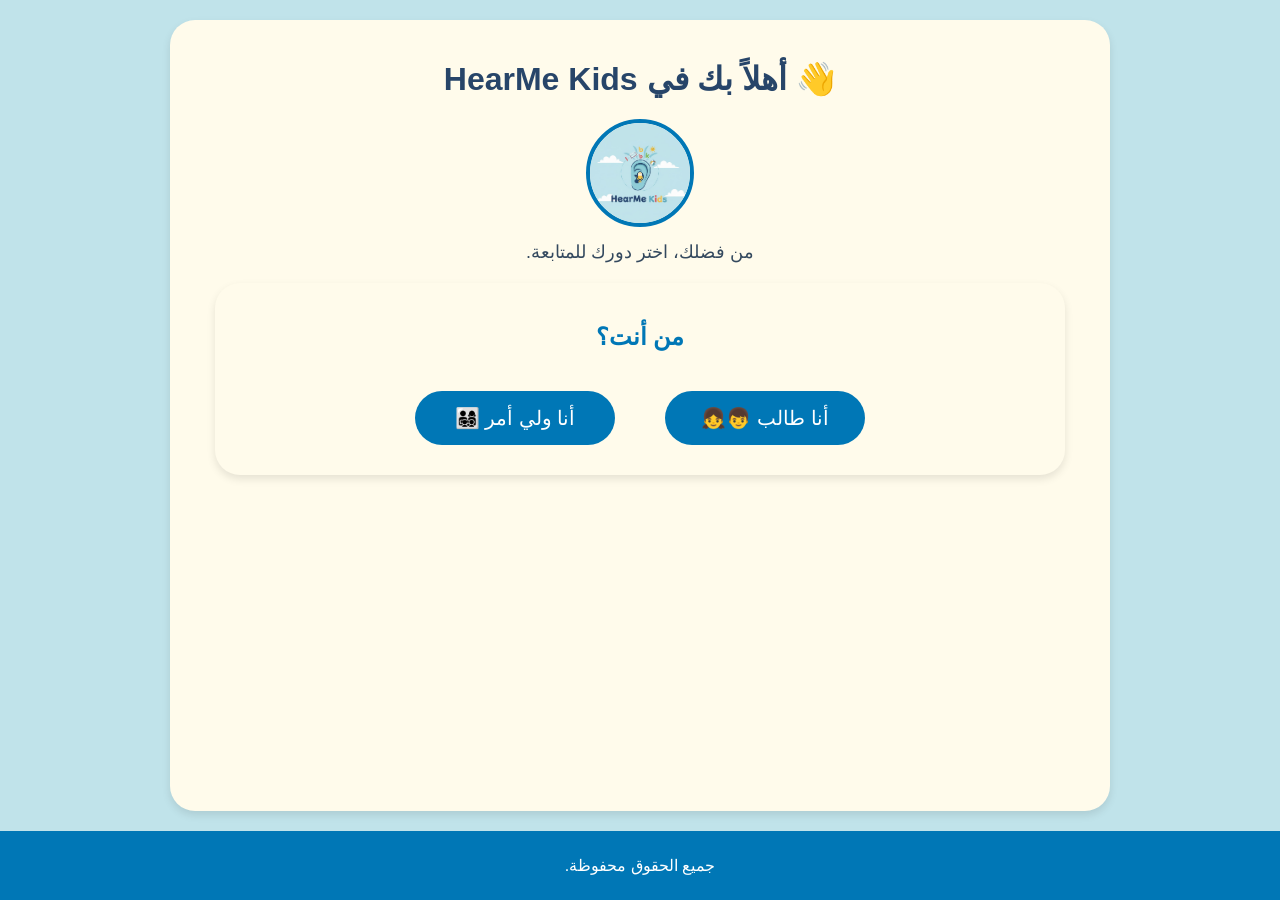
<file: spelling.html>
<!DOCTYPE html>
<html lang="ar">
<head>
    <meta charset="UTF-8">
    <meta name="viewport" content="width=device-width, initial-scale=1.0">
    <title>لعبة تهجئة الكلمات</title>
    <link rel="stylesheet" href="style.css">
    <script src="motivation.js"></script>

</head>
<body>
    <div class="omar">
  
  <p id="omar-message">يلا نلعب 😊</p>
</div>


    <header>
        <h1>لعبة تهجئة الكلمات</h1>
        <p>استمع الى الكلمة وحاول تهجئها بشكل صحيح </p>
    </header>
    <main>
        <section>
            <p id="word-challenge">اضغط على "اسمع الكلمة" لتبدأ</p>
            <button type="button" id="play-sound">اسمع الكلمة</button>
            
            <label for="answer">اكتب الكلمة</label>
            <input type="text" id="answer" placeholder="اكتب الكلمة هنا"/>
            
            <button type="button" id="startGame">تحقق من الاجابة</button>
            <script>
    attachToButton('startGame'); // يربط الصوت بالزر
</script>
            <p id="feedback">هتظهر النتائج هنا</p>
        </section>
    </main>
    <footer>
        <a href="game.html">العودة الى قائمة اللعب</a>
    </footer>
    <script src="script.js"></script>
    <script src="spelling.js"></script>
    <script src="sounds.js"></script>

</body>
</html>
</file>
<file: style.css>
/* style.css */
/* ================================================= */
/* 1. التنسيقات الأساسية والعامة والـ Sticky Footer    */
/* ================================================= */
body {
  background-color:#C0E3EA;
  font-family: 'Cairo', sans-serif;
  direction: rtl; 
  color: #34495e;
  text-align: center;
  margin: 0;
  padding: 0;
  
  /* خصائص Flexbox لـ Sticky Footer */
  display: flex; 
  flex-direction: column; 
  min-height: 100vh; 
}
h1, h2 {
  color:#274569;
  margin-top: 20px;
}
p {
  font-size: 18px;
  margin: 10px 0;
}
button {
  background-color: #E3A656;
  color: white;
  border: none;
  border-radius: 40px;
  padding: 12px 25px;
  font-size: 18px;
  cursor: pointer;
  transition: 0.3s;
  margin: 10px;
}
button:hover {
  background-color: #274569;
  transform: scale(1.05);
}
main, section {
  background: #fffbeb;
  border-radius: 25px;
  width: 90%;
  max-width: 900px;
  margin: 20px auto;
  padding: 20px;
  box-shadow: 0 4px 8px rgba(0, 0, 0, 0.1);
}
/* خاصية Flex-grow لدفع الـ Footer للأسفل */
main {
    flex-grow: 1;
}

/* تنسيقات حقول الإدخال */
.field {
  display: flex;
  flex-direction: column;
  align-items: center;
  gap: 10px;
  margin-top: 15px;
}
label {
  font-weight: bold;
}
input, select {
  padding: 10px;
  border-radius: 10px;
  border: 1px solid #ccc;
  width: 70%;
  max-width: 400px;
  font-size: 16px;
  text-align: center;
}
input:focus, select:focus {
  outline: none;
  border-color: #0077b6;
  box-shadow: 0 0 5px #0077b6;
}
.actions {
  display: flex;
  justify-content: center;
  gap: 10px;
  margin-top: 20px;
}
.btn-secondary {
  background-color: #6c757d;
}
.btn-secondary:hover {
  background-color:#5a6268; 
}
section {
  margin-bottom: 25px;
}
section h2 {
  color: #0077b6;
}
footer {
  margin-top: auto; /* ليدفع للأسفل داخل page-wrapper */
  padding: 15px;
  background: #0077b6;
  color: white;
  border-radius: 0; 
}
footer p {
    font-size: 16px;
}


/* ================================================= */
/* 2. تنسيق شريط التنقل الجانبي الثابت (Sidebar)      */
/* ================================================= */

.sidebar {
    height: 100%; /* ارتفاع كامل الشاشة */
    width: 250px; /* عرض الشريط */
    position: fixed; 
    z-index: 1100; /* أعلى من كل شيء */
    top: 0;
    right: 0; /* الشريط يظهر على اليمين */
    background-color: #274569; 
    padding-top: 70px; /* زيادة المسافة العلوية لعدم تداخل النص مع زر القائمة */
    box-shadow: -4px 0 8px rgba(0, 0, 0, 0.2);
    overflow-y: auto; 
    text-align: right;
    transition: transform 0.3s ease; /* حركة ناعمة عند الإخفاء والإظهار */
}

.sidebar-header {
    color: #E3A656;
    font-size: 24px;
    font-weight: bold;
    padding: 10px 15px;
    margin-bottom: 10px;
    text-align: center;
}

.sidebar-group-title {
    color: #C0E3EA;
    font-size: 14px;
    font-weight: bold;
    padding: 10px 15px 5px;
    text-align: right;
}

.sidebar-item {
    padding: 12px 25px;
    text-decoration: none;
    font-size: 18px;
    color: white;
    display: block;
    transition: background-color 0.3s;
    text-align: right;
}

.sidebar-item:hover {
    background-color: #0077b6;
}

.sidebar-separator {
    border: 0;
    height: 1px;
    background-color: #4a688a;
    margin: 10px 15px;
}

.logout-btn {
    background-color: #E3A656;
    color: #274569;
    font-weight: bold;
    margin: 20px 15px;
    border-radius: 10px;
    text-align: center;
    padding: 15px;
}

/* تحريك المحتوى بالكامل للجهة اليسرى لإفساح المجال للشريط الجانبي */
.page-wrapper {
    margin-right: 280px; /* تم الزيادة عن 250px لخلق فاصل بين المحتوى والشريط */
    padding: 0;
    flex-grow: 1; 
    display: flex;
    flex-direction: column;
    transition: margin-right 0.3s ease; /* حركة ناعمة للمحتوى */
}

/* ================================================= */
/* 5. تحسينات التجاوب (Mobile & Sidebar Toggle)      */
/* ================================================= */

/* كلاس لإخفاء الشريط الجانبي (يضاف عبر JS) */
.sidebar.hidden {
    transform: translateX(100%); /* إخراج الشريط خارج الشاشة لليمين */
}

/* كلاس لتوسيع المحتوى عند إخفاء الشريط */
.page-wrapper.expanded {
    margin-right: 0;
}

/* زر القائمة (Hamburger) */
.menu-toggle-btn {
    position: fixed;
    top: 15px;
    right: 20px; /* يظهر في الزاوية اليمنى */
    z-index: 1200; /* أعلى من الشريط الجانبي */
    background-color: #E3A656;
    color: white;
    border: none;
    border-radius: 5px;
    padding: 8px 12px;
    font-size: 20px;
    cursor: pointer;
    box-shadow: 0 2px 5px rgba(0,0,0,0.2);
}

/* عرض الكوينز */
.coins-display {
    position: fixed;
    top: 15px;
    left: 20px;
    background-color: #fff;
    border: 2px solid #E3A656;
    color: #274569;
    padding: 8px 15px;
    border-radius: 20px;
    font-weight: bold;
    z-index: 1100;
    box-shadow: 0 2px 5px rgba(0,0,0,0.1);
}

/* --- Media Queries للموبايل --- */
@media (max-width: 768px) {
    .sidebar {
        transform: translateX(100%); /* مخفي افتراضياً في الموبايل */
    }
    .sidebar.active {
        transform: translateX(0); /* إظهار عند التفعيل */
    }
    .page-wrapper {
        margin-right: 0; /* المحتوى يأخذ كامل العرض دائماً في الموبايل */
    }
    .menu-toggle-btn {
        right: 10px; /* تعديل المكان قليلاً */
    }
}

/* ================================================= */
/* 3. تنسيق خاص بصفحة تسجيل الدخول (login.html)       */
/* ================================================= */

.hidden {
    display: none !important; /* ⭐️ لإخفاء الشاشات بشكل إجباري ⭐️ */
}

.selection-buttons {
    display: flex;
    justify-content: center;
    gap: 30px;
    margin-top: 30px;
}

.role-btn {
    background-color: #0077b6; 
    padding: 15px 30px;
    font-size: 20px;
    width: 200px;
}

.role-btn:hover {
    background-color: #274569;
}


/* ================================================= */
/* 4. تنسيق صفحة تبديل الحسابات (account_switcher.html)  */
/* ================================================= */
.grid-list {
    display: flex;
    flex-wrap: wrap;
    justify-content: center;
    gap: 20px;
    margin-top: 20px;
}
.student-card {
    min-width: 150px;
    text-align: right;
}
.student-card h3 {
    color: #274569;
}
.active-student {
    border-color: #E3A656 !important;
    background-color: #fff3e0 !important;
    transform: scale(1.03);
}
.avatar-image {
    width: 100px;
    height: 100px;
    border-radius: 50%;
    border: 4px solid #0077b6;
    object-fit: cover;

}
#toggleBtn {
  position: fixed;
  left: 10px; /* مكان الزر على الشمال */
  top: 10px;  /* مكان الزر من فوق */
  font-size: 24px;
  color: #274569;
  border: none;
  padding: 10px;
  cursor: pointer;
  border-radius: 5px;
  z-index: 1100; /* يفضل فوق الشريط */
}
.logo-container {
  text-align: center; /* عشان المحتوى جوه يبقى في النص */
}

.logo-container {
  width: 250px;               /* حجم صغير جدًا */
  height: 250px;
  border-radius: 50%;        /* دائرة كاملة */
  border: 2px solid orange;  /* بوردر مناسب للصورة الصغيرة */
  display: block;            /* عشان نقدر نعمل محاذاة نصية */
  margin: 0 auto;            /* يخلّي الصورة في النص بالظبط */
}
.logo-container:hover {
  transform: scale(1.2);     /* تكبير بسيط عند المرور */
  transition: transform 0.3s; /* حركة ناعمة */
}
#omar-box {
    position: fixed;
    top: 10px;
    left: 10px;
    background: #ffffff;
    border-radius: 20px;
    padding: 8px 14px;
    display: flex;
    align-items: center;
    gap: 10px;
    box-shadow: 0 4px 12px rgba(0,0,0,0.15);
    z-index: 10000;
    font-family: Arial, sans-serif;
}

#omar-box img {
    width: 48px;
    height: 48px;
}

#omar-message {
    font-size: 14px;
    color: #333;
    max-width: 180px;
}
.game-image {
    width: 100%;
    max-width: 250px;
    height: 250px;
    object-fit: cover;
    border-radius: 12px;
    margin-bottom: 12px;
}
</file>
